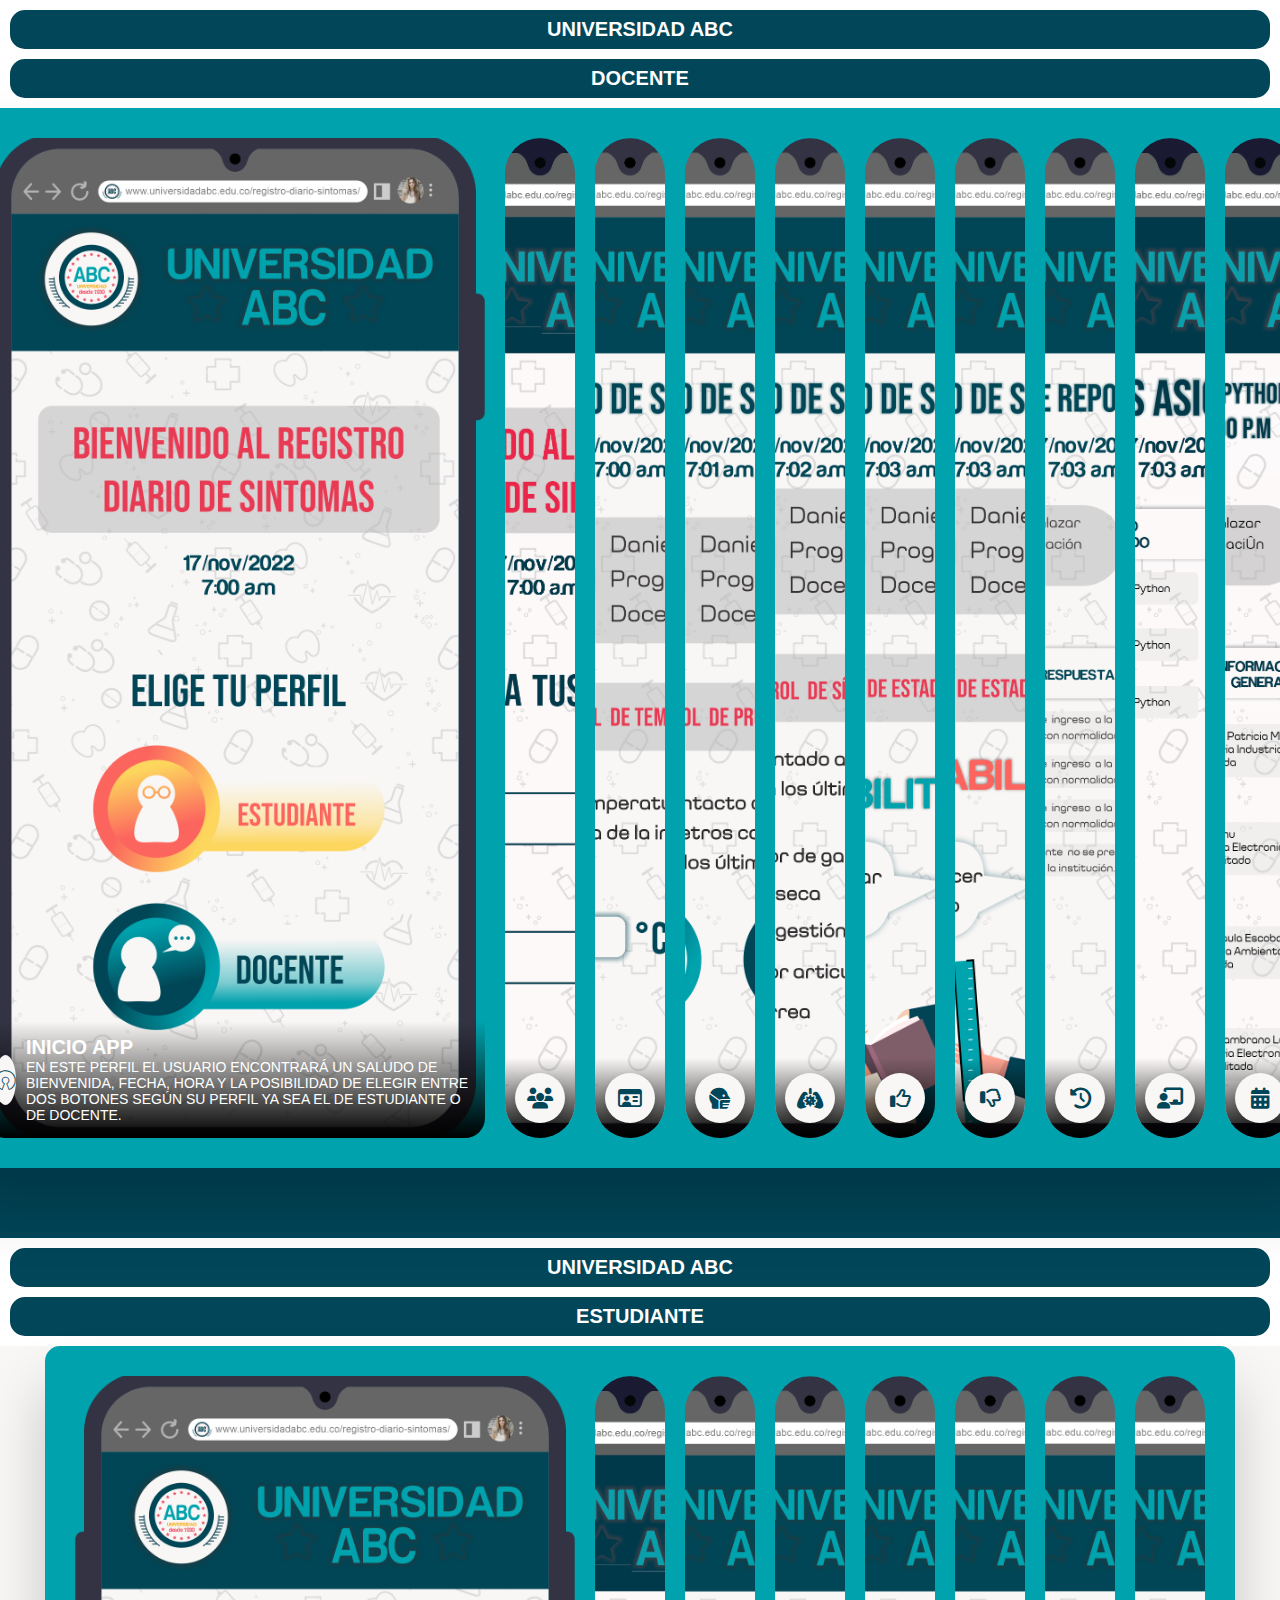
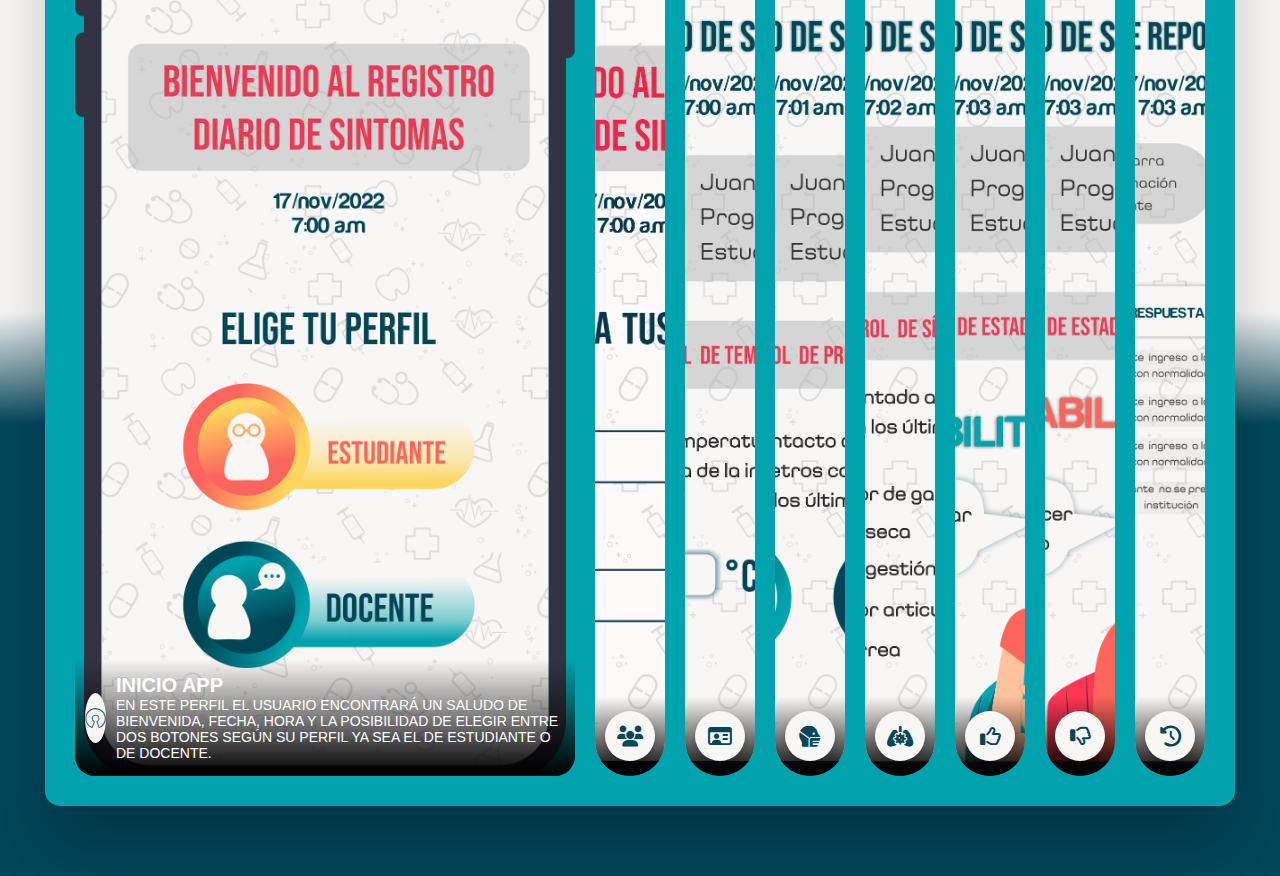
<file: index.html>
<!DOCTYPE html>
 <html lang="en">
 <head>
     <meta charset="UTF-8">
     <meta name= "viewport" content="width=device-width, initial-scale=1.0">

     <title>Sprint 1</title>
     <!-- font awesome cdn link -->
    <link rel="stylesheet" href="https://cdnjs.cloudflare.com/ajax/libs/font-awesome/6.2.1/css/all.min.css"> 
    
    <link rel="stylesheet" href="style.css">
    
 </head>
 <body>
                                                            <!--DOCENTE-->
    <div class="title">
        <h2>UNIVERSIDAD ABC</h2>
        <h4>DOCENTE</h4>
    </div>

    <div class="container">

        <div class="box_container">

            <div class="box active">
                <img src="images/docente 1.png" alt="">

                <div class="content">
                    <i class="fa-brands fa-osi"></i>
                    <div class="info">
                        <h3>Inicio app</h3>
                        <p>En este perfil el usuario encontrará un saludo de bienvenida, fecha, hora y la posibilidad de elegir entre dos botones según su perfil ya sea el de estudiante o de docente.
                            </p>
                    </div>
                </div>
            </div>
            <div class="box">
                <img src="images/LogInUsuario.png" alt="">

                <div class="content">
                    <i class="fa-solid fa-users"></i>
                    <div class="info">
                        <h3>LogIn</h3>
                        <p>Una vez elegido el perfil con el cual el usuario se identifica se le solicitará ingresar su usuario o ID y su contraseña, a partir de este punto el usuario podrá visualizar su información personal, una fotografía que lo identifique, su nombre y apellido, el programa la cual pertenece y el perfil que lo identifica como estudiante o docente.
                            </p>
                    </div>
                </div>
            </div>
            <div class="box">
                <img src="images/docente 2.png" alt="">
                <div class="content">
                    <i class="fa-regular fa-id-card"></i>
                    <div class="info">
                        <h3>Registro</h3>
                        <p>La app solicita ingresar cierta información sobre la salud del usuario empezando con el registro de temperatura tomada previamente en la entrada de la institución, una vez ingresados los datos deberá tocar el botón de “siguiente”.
                            </p>
                    </div>
                </div>
            </div>
            <div class="box">
                <img src="images/docente 3.png" alt="">

                <div class="content">
                    <i class="fa-solid fa-head-side-mask"></i>
                    <div class="info">
                        <h3>Registro</h3>
                        <p>La app solicita al usuario responder SI o NO ha estado en contacto con una posiblemente infectada, una vez seleccionada la opción el usuario deberá tocar el botón de “siguiente”.
                            </p>
                    </div>
                </div>
            </div>
            <div class="box">
                <img src="images/docente 4.png" alt="">

                <div class="content">
                    <i class="fa-solid fa-lungs-virus"></i>
                    <div class="info">
                        <h3>Resultado</h3>
                        <p>La app solicita al usuario marcar las opciones de posibles síntomas asociadas al contagio, en caso que no sienta ninguna deberá tocar el botón de “siguiente” sin marcar ninguna opción de las propuestas.                        
                            </p>
                    </div>
                </div>
            </div>
            <div class="box">
                <img src="images/docente 5.png" alt="">

                <div class="content">
                    <i class="fa-regular fa-thumbs-up"></i>
                    <div class="info">
                        <h3>Resultado</h3>
                        <p>Con la información ingresada previamente la app determinará si el estado de salud del docente es óptimo para ingresar a la aplicación y aparecerá un aviso de HABILITADO, en esta pantalla el docente también podrá visualizar el botón de acceso a su historial de reportes diarios para estar al tanto del cuidado de su salud, así como también podrá visualizar el botón de acceso a los cursos asignados para su jornada.                           
                            </p>
                    </div>
                </div>
            </div>
            <div class="box">
                <img src="images/docente 6.png" alt="">

                <div class="content">
                    <i class="fa-regular fa-thumbs-down"></i>
                    <div class="info">
                        <h3>Resultado</h3>
                        <p>Con la información ingresada previamente la app determinará si el estado de salud del estudiante NO es óptimo para ingresar a la aplicación y aparecerá un aviso de NO HABILITADO, en esta pantalla el docente también podrá visualizar el botón de acceso a su historial de reportes diarios para estar al tanto del cuidado de su salud, en este caso NO se mostrará el botón de acceso a los cursos asignados.
                            </p>
                    </div>
                </div>
            </div>
            <div class="box">
                <img src="images/docente 7.png" alt="">

                <div class="content">
                    <i class="fa-solid fa-clock-rotate-left"></i>
                    <div class="info">
                        <h3>Historial</h3>
                        <p>Una vez arrojado el resultado de su reporte diario podrá acceder al historial de todas las ocasiones en que ha ingresado a la institución o de los días que no ingresó, donde encontrará fecha, hora, la respuesta de su estado de salud general y si fue habilitado o no para ingresar al aula.</p>
                    </div>
                </div>
            </div>
            <div class="box">
                <img src="images/Docente8.png" alt="">

                <div class="content">
                    <i class="fa-solid fa-chalkboard-user"></i>
                    <div class="info">
                        <h3>Cursos</h3>
                        <p>Si el docente recibió un resultado de HABILITADO, podrá ingresar a esta opción donde podrá visualizar los cursos que le fueron asignados en su jornada, la hora en que debe dictar la clase, el aula y un botón de acceso donde podrá ingresar a los datos de los estudiantes que corresponden a cada clase.</p>
                    </div>
                </div>
            </div>
            <div class="box">
                <img src="images/Docente9.png" alt="">

                <div class="content">
                    <i class="fa-solid fa-calendar-days"></i>
                    <div class="info">
                        <h3>Calendario</h3>
                        <p>Una vez el docente decide ingresar al botón para visualizar el listado de estudiantes encontrará allí la foto del estudiante, su información general</p>
                    </div>
                </div>
            </div>
        </div>
    </div>

                                                            <!--ESTUDIANTE-->
    <div class="title">
        <h2>UNIVERSIDAD ABC</h2>
        <h4>ESTUDIANTE</h4>
    </div>

    <div class="container">
        <div class="box_container">

            <div class="box active">
                <img src="images/docente 1.png" alt="">

                <div class="content">
                    <i class="fa-brands fa-osi"></i>
                    <div class="info">
                        <h3>Inicio app</h3>
                        <p>En este perfil el usuario encontrará un saludo de bienvenida, fecha, hora y la posibilidad de elegir entre dos botones según su perfil ya sea el de estudiante o de docente.
                            </p>
                    </div>
                </div>
            </div>
            <div class="box">
                <img src="images/LogInUsuario.png" alt="">

                <div class="content">
                    <i class="fa-solid fa-users"></i>
                    <div class="info">
                        <h3>LogIn</h3>
                        <p>Una vez elegido el perfil con el cual el usuario se identifica se le solicitará ingresar su usuario o ID y su contraseña, a partir de este punto el usuario podrá visualizar su información personal, una fotografía que lo identifique, su nombre y apellido, el programa la cual pertenece y el perfil que lo identifica como estudiante o docente
                            </p>
                    </div>
                </div>
            </div>
            <div class="box">
                <img src="images/estudiante 2.png" alt="">

                <div class="content">
                    <i class="fa-regular fa-id-card"></i>
                    <div class="info">
                        <h3>Registro</h3>
                        <p>La app solicita ingresar cierta información sobre la salud del usuario empezando con el registro de temperatura tomada previamente en la entrada de la institución, una vez ingresados los datos deberá tocar el botón de “siguiente”.
                            </p>
                    </div>
                </div>
            </div>
            <div class="box">
                <img src="images/estudiante 3.png" alt="">

                <div class="content">
                    <i class="fa-solid fa-head-side-mask"></i>
                    <div class="info">
                        <h3>Registro</h3>
                        <p>La app solicita al usuario responder SI o NO ha estado en contacto con una posiblemente infectada, una vez seleccionada la opción el usuario deberá tocar el botón de “siguiente”.
                            </p>
                    </div>
                </div>
            </div>
            <div class="box">
                <img src="images/estudiante 4.png" alt="">

                <div class="content">
                    <i class="fa-solid fa-lungs-virus"></i>
                    <div class="info">
                        <h3>Resultado</h3>
                        <p>La app solicita al usuario marcar las opciones de posibles síntomas asociadas al contagio, en caso que no sienta ninguna deberá tocar el botón de “siguiente” sin marcar ninguna opción de las propuestas.                            
                            </p>
                    </div>
                </div>
            </div>
            <div class="box">
                <img src="images/estudiante 5.png" alt="">

                <div class="content">
                    <i class="fa-regular fa-thumbs-up"></i>
                    <div class="info">
                        <h3>Resultado</h3>
                        <p>Con la información ingresada previamente la app determinará si el estado de salud del estudiante es óptimo para ingresar a la aplicación y aparecerá un aviso de HABILITADO, en esta pantalla el estudiante también podrá visualizar su historial de reportes diarios para estar al tanto del cuidado de su salud.</p>
                    </div>
                </div>
            </div>
            <div class="box">
                <img src="images/estudiante 6.png" alt="">

                <div class="content">
                    <i class="fa-regular fa-thumbs-down"></i>
                    <div class="info">
                        <h3>Resultado</h3>
                        <p>Con la información ingresada previamente la app determinará si el estado de salud del estudiante NO es óptimo para ingresar a la aplicación y aparecerá un aviso de NO HABILITADO, en esta pantalla el estudiante también podrá visualizar el botón de acceso a su historial de reportes diarios para estar al tanto del cuidado de su salud.</p>
                    </div>
                </div>
            </div>
            <div class="box">
                <img src="images/estudiante 7.png" alt="">

                <div class="content">
                    <i class="fa-solid fa-clock-rotate-left"></i>
                    <div class="info">
                        <h3>Historial</h3>
                        <p>Una vez arrojado el resultado de su reporte diario podrá acceder al historial de todas las ocasiones en que ha ingresado a la institución o de los días que no ingresó, donde encontrará fecha, hora, la respuesta de su estado de salud general y si fue habilitado o no para ingresar al aula.</p>
                    </div>
                </div>
            </div>
        </div>
    </div>

<script src="https://cdnjs.cloudflare.com/ajax/libs/jquery/3.6.1/jquery.min.js"></script>

<script>

$(document).ready(function(){

    $('.box').click(function(){
        $(this).addClass('active').siblings().removeClass('active');
    });
});


</script>
 </body>
 </html>
</file>
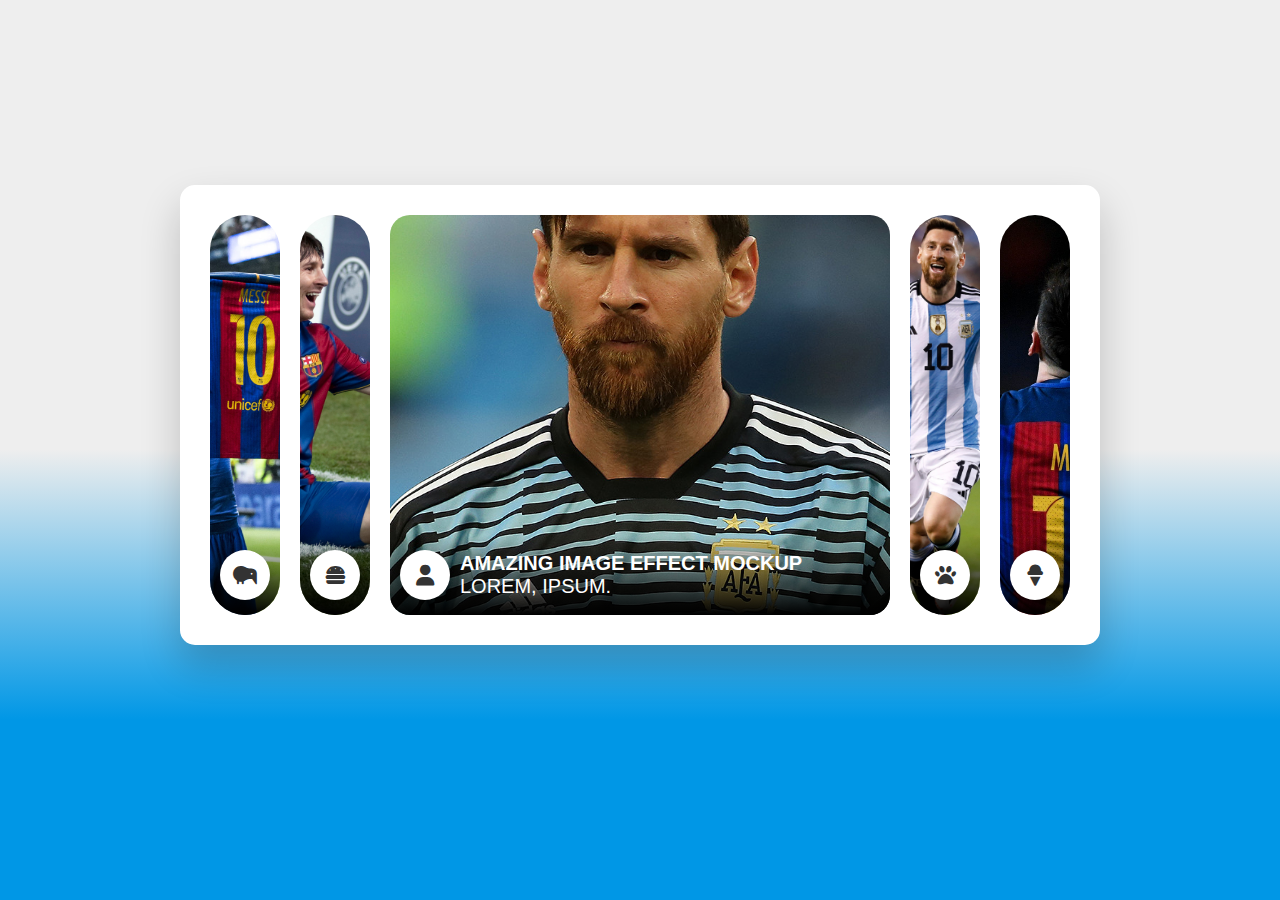
<file: Sprint-1-master/index.html>
<!DOCTYPE html>
 <html lang="en">
 <head>
     <meta charset="UTF-8">
     <meta name= "viewport" content="width=device-width, initial-scale=1.0">

     <title>Sprint 1 unab</title>
     <!-- font awesome cdn link -->
    <link rel="stylesheet" href="https://cdnjs.cloudflare.com/ajax/libs/font-awesome/6.2.1/css/all.min.css"> 
    
    <link rel="stylesheet" href="style.css">
    
 </head>
 <body>

    <div class="container">

        <div class="box_container">

            <div class="box">
                <img src="images/Icon_90108713.jpg" alt="">

                <div class="content">
                    <i class="fas fa-kiwi-bird"></i>
                    <div class="info">
                        <h3>amazing image effect mockup</h3>
                        <p>Lorem, ipsum.</p>
                    </div>
                </div>
            </div>
            <div class="box">
                <img src="images/LeoMessi20092010_pic_fcb-arsenal62.jpg" alt="">

                <div class="content">
                    <i class="fas fa-hamburger"></i>
                    <div class="info">
                        <h3>amazing image effect mockup</h3>
                        <p>Lorem, ipsum.</p>
                    </div>
                </div>
            </div>
            <div class="box active">
                <img src="images/Lionel_Messi_20180626.jpg" alt="">

                <div class="content">
                    <i class="fas fa-user"></i>
                    <div class="info">
                        <h3>amazing image effect mockup</h3>
                        <p>Lorem, ipsum.</p>
                    </div>
                </div>
            </div>
            <div class="box">
                <img src="images/BVKQXXXAH5BPTMDI6CZOWETVVU.jpg" alt="">

                <div class="content">
                    <i class="fas fa-paw"></i>
                    <div class="info">
                        <h3>amazing image effect mockup</h3>
                        <p>Lorem, ipsum.</p>
                    </div>
                </div>
            </div>
            <div class="box">
                <img src="images/7G364PMCSFGIHFZNHHJLNQL4SU.jpg" alt="">

                <div class="content">
                    <i class="fas fa-ice-cream"></i>
                    <div class="info">
                        <h3>amazing image effect mockup</h3>
                        <p>Lorem, ipsum.</p>
                    </div>
                </div>
            </div>
        </div>
    </div>

<script src="https://cdnjs.cloudflare.com/ajax/libs/jquery/3.6.1/jquery.min.js"></script>

<script>

$(document).ready(function(){

    $('.box').click(function(){
        $(this).addClass('active').siblings().removeClass('active');
    });
});


</script>
 </body>
 </html>
</file>
<file: style.css>
*{
    margin: 0; padding: 0;
    box-sizing: border-box;
    font-family: Arial, Helvetica, sans-serif;
    text-transform: capitalize;
}

.container{
    min-height: 100vh;
    display: flex;
    align-items: center;
    justify-content: center;
    background: linear-gradient(#f9f7f6 50%,#014659 60%);
    padding-bottom: 70px;
}

.title h2,h4{
    margin: 10px;
    display: flex;
    justify-content: center;
    background: #014659;
    padding: 8px;
    border-radius: 15px;
    font-size: 20px;
    color: #fff;
}

.box_container{
    display: flex;
    align-items: center;
    justify-content: center;
    background: #00a2ad;
    box-shadow: 0 40px 60px rgba(0, 0, 0, .2);
    padding: 20px;
    border-radius: 15px;
}

.box{
    height: 1000px;
    width: 70px;
    margin: 10px;
    border-radius: 50px;
    position: relative;
    cursor: pointer;
    transition: .2s ease;
    overflow: hidden;

}


.box.active{
    width: 500px;
    border-radius: 20px;
}

.box img{
   height: 100%;
   width: 100%;
   object-fit: cover;
}

.box .content{
    position: absolute;
    bottom: 0; left: 0;
    width: 100%;
    padding: 15px 10px;
    background: linear-gradient(180deg, transparent 0%, #000);
    display: flex;
    align-items: center;
}

.box .content i{
    height: 50px;
    width: 50px;
    line-height: 50px;
    text-align: center;
    border-radius: 50%;
    font-size: 21px;
    color: #014659;
    background: #f9f7f6;
    box-shadow: 0 5px 10px rgba(0, 0, 0, .2);
}

.box .content .info{
    padding-left: 10px;
    display: none;
}

.box.active .content .info {
    display: block;
}

.box .content .info h3{
    font-size: 20px;
    color: #fff;
    text-transform: uppercase;
}

.box .content .info p{
    font-size: 14px;
    color: #fff;
    text-transform: uppercase;
}
</file>
<file: Sprint-1-master/style.css>
*{
    margin: 0; padding: 0;
    box-sizing: border-box;
    font-family: Arial, Helvetica, sans-serif;
    text-transform: capitalize;
}

.container{
    min-height: 100vh;
    display: flex;
    align-items: center;
    justify-content: center;
    background: linear-gradient(#eee 50%,#0097e6 80%);
    padding-bottom: 70px;
}

.box_container{
    display: flex;
    align-items: center;
    justify-content: center;
    background: #fff;
    box-shadow: 0 20px 40px rgba(0, 0, 0, .2);
    padding: 20px;
    border-radius: 15px;
}

.box{
    height: 400px;
    width: 70px;
    margin: 10px;
    border-radius: 50px;
    position: relative;
    cursor: pointer;
    transition: .2s ease;
    overflow: hidden;

}


.box.active{
    width: 500px;
    border-radius: 20px;
}

.box img{
   height: 100%;
   width: 100%;
   object-fit: cover;
}

.box .content{
    position: absolute;
    bottom: 0; left: 0;
    width: 100%;
    padding: 15px 10px;
    background: linear-gradient(180deg, transparent 0%, #000);
    display: flex;
    align-items: center;
}

.box .content i{
    height: 50px;
    width: 50px;
    line-height: 50px;
    text-align: center;
    border-radius: 50%;
    font-size: 21px;
    color: #333;
    background: #fff;
    box-shadow: 0 5px 10px rgba(0, 0, 0, .2);
}

.box .content .info{
    padding-left: 10px;
    display: none;
}

.box.active .content .info {
    display: block;
}

.box .content .info h3{
    font-size: 20px;
    color: #fff;
    text-transform: uppercase;
}

.box .content .info p{
    font-size: 20px;
    color: #fff;
    text-transform: uppercase;
}
</file>
